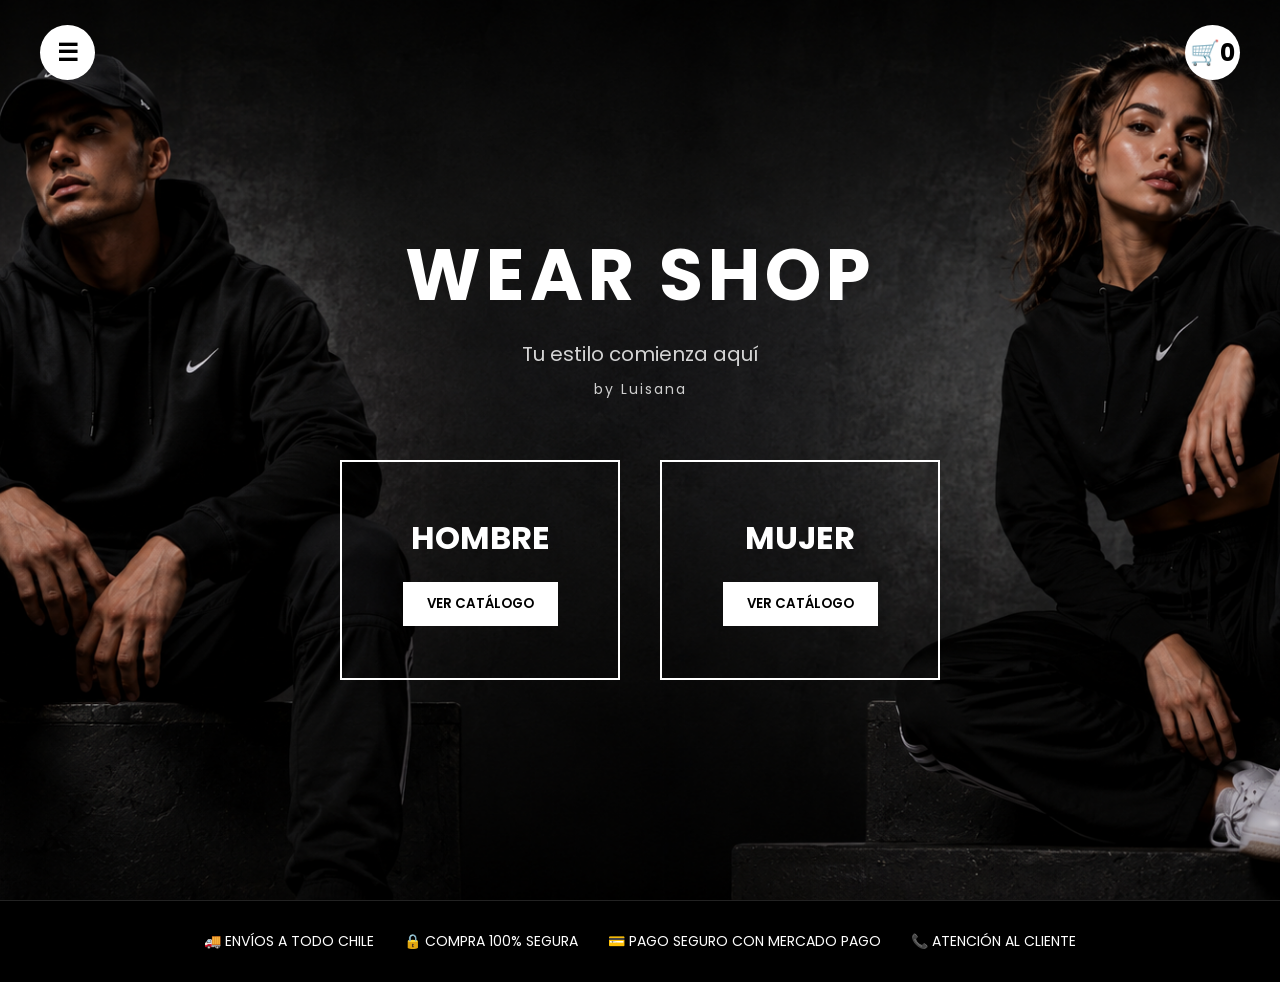
<file: index.html>
<!DOCTYPE html>

<html lang="es">

<head>

<meta charset="UTF-8">
<meta name="viewport" content="width=device-width, initial-scale=1.0">

<title>WEAR SHOP</title>

<link rel="stylesheet" href="css/style.css">

<link href="https://fonts.googleapis.com/css2?family=Poppins:wght@300;400;500;600;700&display=swap" rel="stylesheet">

</head>

<body>

<!-- MENU LATERAL -->

<div class="sidebar" id="sidebar">


<div class="close-btn" onclick="toggleMenu()">
    ✕
</div>

<a href="mujer.html">MUJER</a>

<a href="hombre.html">HOMBRE</a>

<a href="https://wa.me/56935616391?text=Hola%20WEAR%20SHOP,%20tengo%20una%20consulta." target="_blank">
    CONTACTO
</a>

<a href="https://www.tiktok.com/" target="_blank">
    TIKTOK
</a>


</div>

<!-- CARRITO -->

<div class="cart-sidebar" id="cartSidebar">


<div class="close-btn" onclick="toggleCart()">
    ✕
</div>

<h2>MI CARRITO</h2>

<div class="cart-content">
    <p>No hay productos agregados.</p>
</div>

<button
    type="button"
    class="checkout-btn"
    onclick="location.href='checkout.html';">
    FINALIZAR COMPRA
</button>


</div>

<!-- HEADER -->

<header>


<div class="menu-btn" onclick="toggleMenu()">
    ☰
</div>

<div class="cart-btn" onclick="toggleCart()">
    🛒 <span id="cart-count">0</span>
</div>


</header>

<!-- HERO -->

<section class="hero">


<div class="hero-overlay">

<h1 class="titulo-principal">
    WEAR SHOP
</h1>

<p class="subtitulo">
    Tu estilo comienza aquí
</p>

<p style="
    margin-top:10px;
    font-size:14px;
    letter-spacing:2px;
    opacity:0.8;
">
    by Luisana
</p>

    <div class="categorias-home">

        <div class="categoria-home">

            <h2>HOMBRE</h2>

            <a href="hombre.html">

                <button>
                    VER CATÁLOGO
                </button>

            </a>

        </div>

        <div class="categoria-home">

            <h2>MUJER</h2>

            <a href="mujer.html">

                <button>
                    VER CATÁLOGO
                </button>

            </a>

        </div>

    </div>

</div>


</section>

<!-- FOOTER -->

<footer>


<div class="footer-item">
    🚚 ENVÍOS A TODO CHILE
</div>

<div class="footer-item">
    🔒 COMPRA 100% SEGURA
</div>

<div class="footer-item">
    💳 PAGO SEGURO CON MERCADO PAGO
</div>

<div class="footer-item">
    📞 ATENCIÓN AL CLIENTE
</div>


</footer>

<script src="js/app.js"></script>

</body>

</html>
</file>
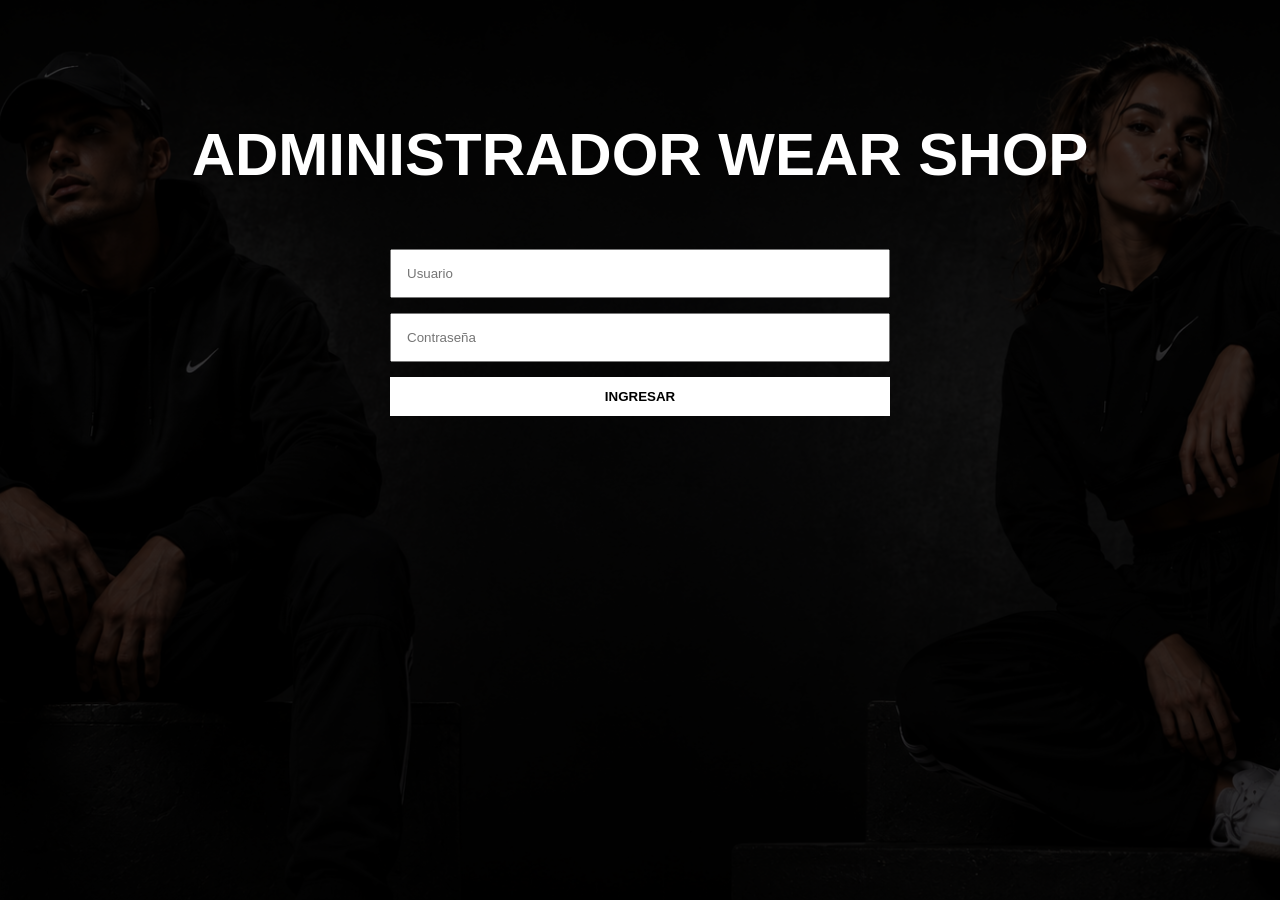
<file: admin-login.html>
<!DOCTYPE html>

<html lang="es">

<head>

<meta charset="UTF-8">
<meta name="viewport" content="width=device-width, initial-scale=1.0">

<title>Acceso Administrador | WEAR SHOP</title>

<link rel="stylesheet" href="css/style.css">

</head>

<body>

<section class="catalogo">

<h1>ADMINISTRADOR WEAR SHOP</h1>

<div style="max-width:500px;margin:50px auto;">

<input
type="text"
id="usuario"
placeholder="Usuario"
style="width:100%;padding:15px;margin-bottom:15px;">

<input
type="password"
id="password"
placeholder="Contraseña"
style="width:100%;padding:15px;margin-bottom:15px;">

<button
class="btn-producto"
style="width:100%;"
onclick="login()">

INGRESAR

</button>

</div>

</section>

<script>

function login(){

    const usuario =
    document.getElementById("usuario").value;

    const password =
    document.getElementById("password").value;

    if(
        usuario === "admin"
        &&
        password === "Luisana2026"
    ){

        localStorage.setItem(
            "adminLogueado",
            "si"
        );

        window.location.href =
        "admin.html";

    }else{

        alert(
            "Usuario o contraseña incorrectos"
        );

    }

}

</script>

</body>

</html>
</file>
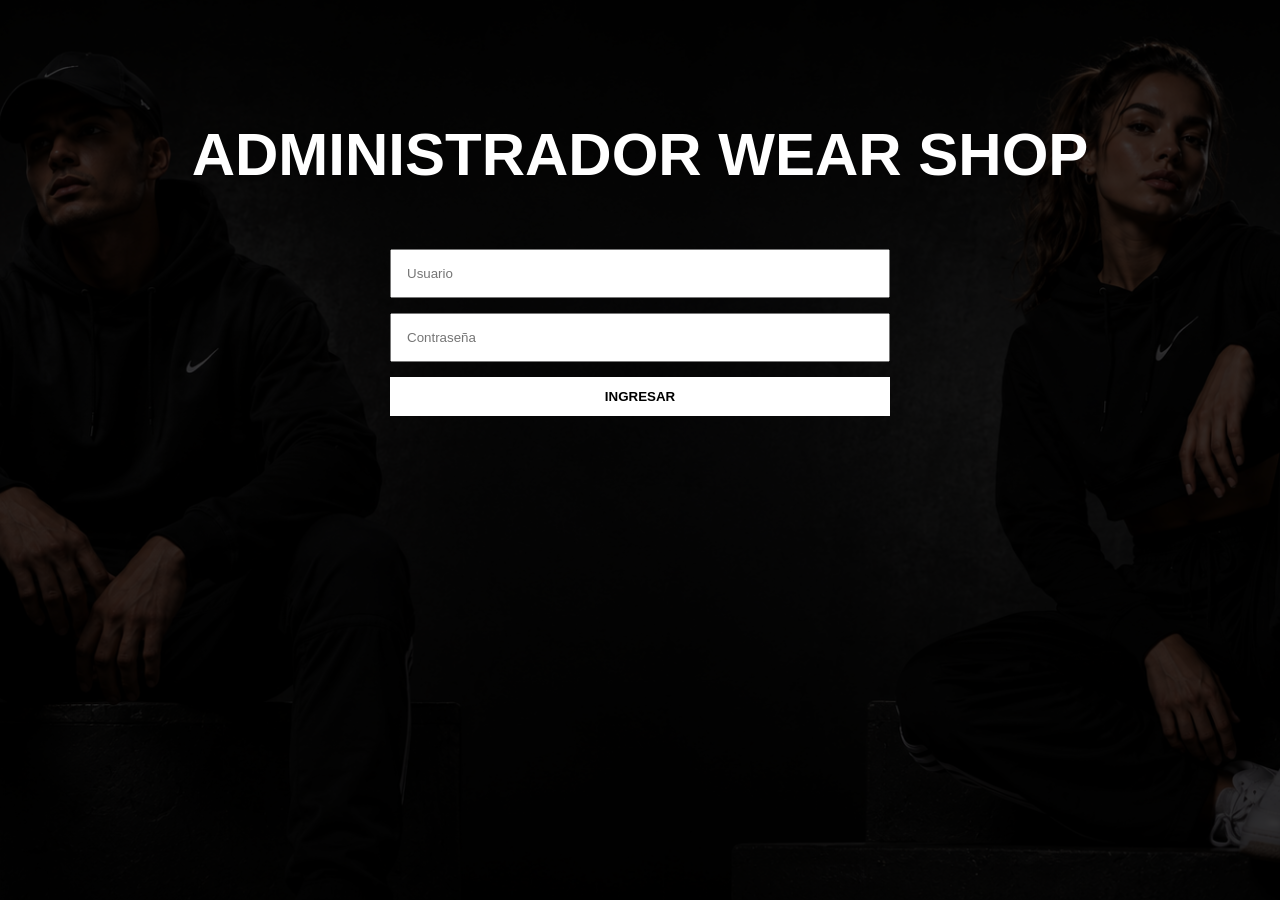
<file: admin.html>
<!DOCTYPE html>

<html lang="es">

<head>

<meta charset="UTF-8">
<meta name="viewport" content="width=device-width, initial-scale=1.0">

<title>Administrador | WEAR SHOP</title>

<link rel="stylesheet" href="css/style.css">

</head>

<body>

<section class="catalogo">

<h1>ADMINISTRADOR WEAR SHOP</h1>

<div style="max-width:900px;margin:40px auto;">
<h2 id="tituloFormulario">
CREAR PRODUCTO
</h2>

<input
type="hidden"
id="productoEditando">

<input
type="text"
id="nombreProducto"
placeholder="Nombre del producto"
style="width:100%;padding:15px;margin-bottom:15px;">

<input
type="number"
id="precioProducto"
placeholder="Precio"
style="width:100%;padding:15px;margin-bottom:15px;">

<input
type="number"
id="stockProducto"
placeholder="Stock Inicial"
style="width:100%;padding:15px;margin-bottom:15px;">

<select
id="categoriaProducto"
style="width:100%;padding:15px;margin-bottom:15px;">

<option value="hombre">Hombre</option>
<option value="mujer">Mujer</option>

</select>

<input
type="file"
id="imagenProducto"
accept="image/*"
style="width:100%;padding:15px;margin-bottom:15px;">

<h3>Tallas Disponibles</h3>

<label><input type="checkbox" value="S"> S</label>
<label><input type="checkbox" value="M"> M</label>
<label><input type="checkbox" value="L"> L</label>
<label><input type="checkbox" value="XL"> XL</label>

<br><br>

<button
class="btn-producto"
id="btnGuardar"
onclick="guardarProducto()">

GUARDAR PRODUCTO

</button>

<button
class="btn-producto"
onclick="cerrarSesion()"
style="margin-left:10px;">

CERRAR SESIÓN

</button>

<hr style="margin:40px 0;">

<h2>PRODUCTOS CREADOS</h2>

<div id="listaProductos"></div>

</div>

</section>

<script src="js/admin.js"></script>

</body>

</html>
</file>
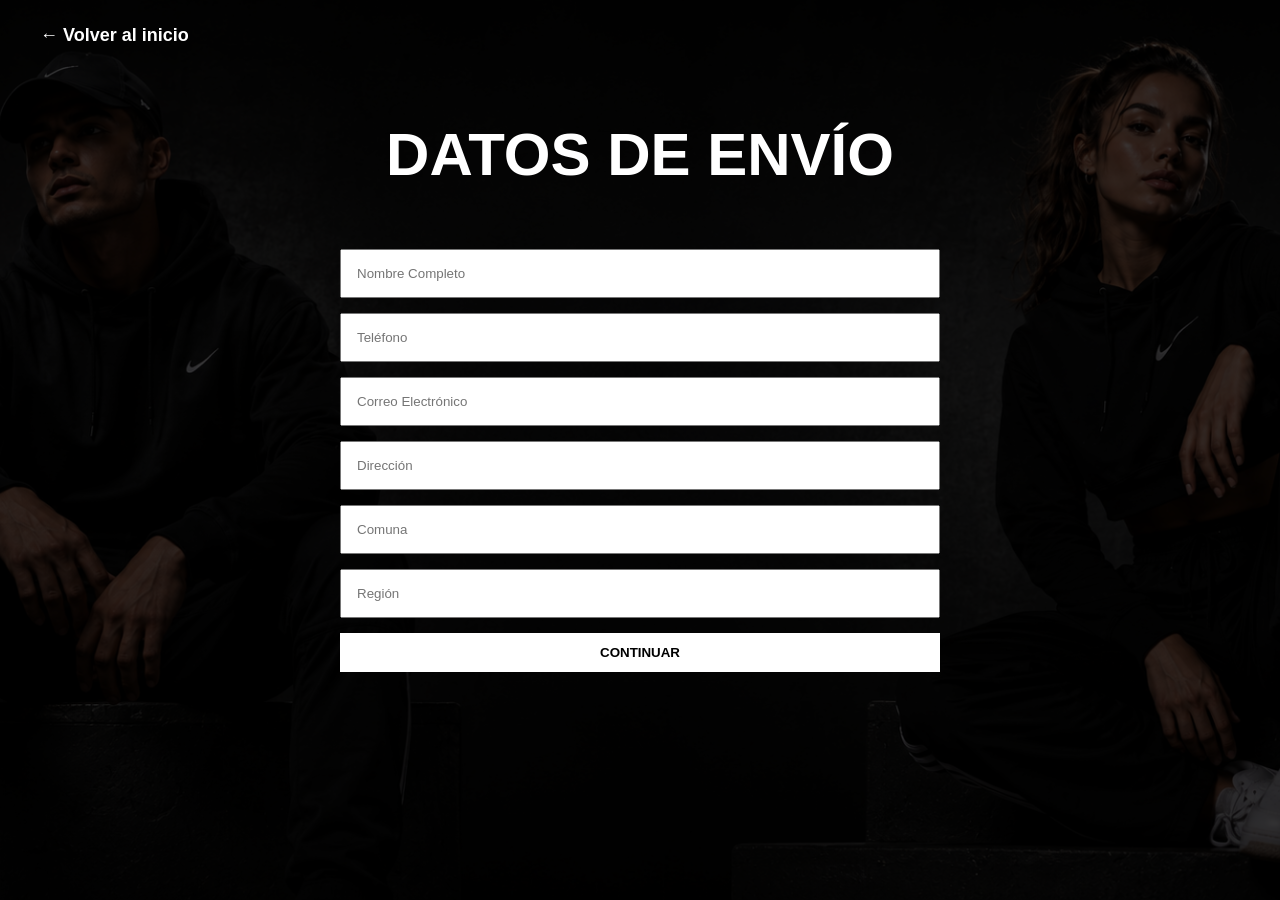
<file: checkout.html>
<!DOCTYPE html>

<html lang="es">

<head>

<meta charset="UTF-8">
<meta name="viewport" content="width=device-width, initial-scale=1.0">

<title>Checkout | WEAR SHOP</title>

<link rel="stylesheet" href="css/style.css">

</head>

<body>

<header>

<a href="index.html" class="volver">
← Volver al inicio
</a>

</header>

<section class="catalogo">

<h1>DATOS DE ENVÍO</h1>

<div style="max-width:600px;margin:40px auto;">

<input
type="text"
id="nombre"
placeholder="Nombre Completo"
style="width:100%;padding:15px;margin-bottom:15px;"
>

<input
type="tel"
id="telefono"
placeholder="Teléfono"
style="width:100%;padding:15px;margin-bottom:15px;"
>

<input
type="email"
id="correo"
placeholder="Correo Electrónico"
style="width:100%;padding:15px;margin-bottom:15px;"
>

<input
type="text"
id="direccion"
placeholder="Dirección"
style="width:100%;padding:15px;margin-bottom:15px;"
>

<input
type="text"
id="comuna"
placeholder="Comuna"
style="width:100%;padding:15px;margin-bottom:15px;"
>

<input
type="text"
id="region"
placeholder="Región"
style="width:100%;padding:15px;margin-bottom:15px;"
>

<button
class="btn-producto"
style="width:100%;"
onclick="continuarPedido()">
CONTINUAR
</button>

</div>

</section>

<script>

function continuarPedido(){

    localStorage.setItem(
        "nombre",
        document.getElementById("nombre").value
    );

    localStorage.setItem(
        "telefono",
        document.getElementById("telefono").value
    );

    localStorage.setItem(
        "correo",
        document.getElementById("correo").value
    );

    localStorage.setItem(
        "direccion",
        document.getElementById("direccion").value
    );

    localStorage.setItem(
        "comuna",
        document.getElementById("comuna").value
    );

    localStorage.setItem(
        "region",
        document.getElementById("region").value
    );

    window.location.href = "confirmacion.html";
}

</script>

</body>

</html>
</file>
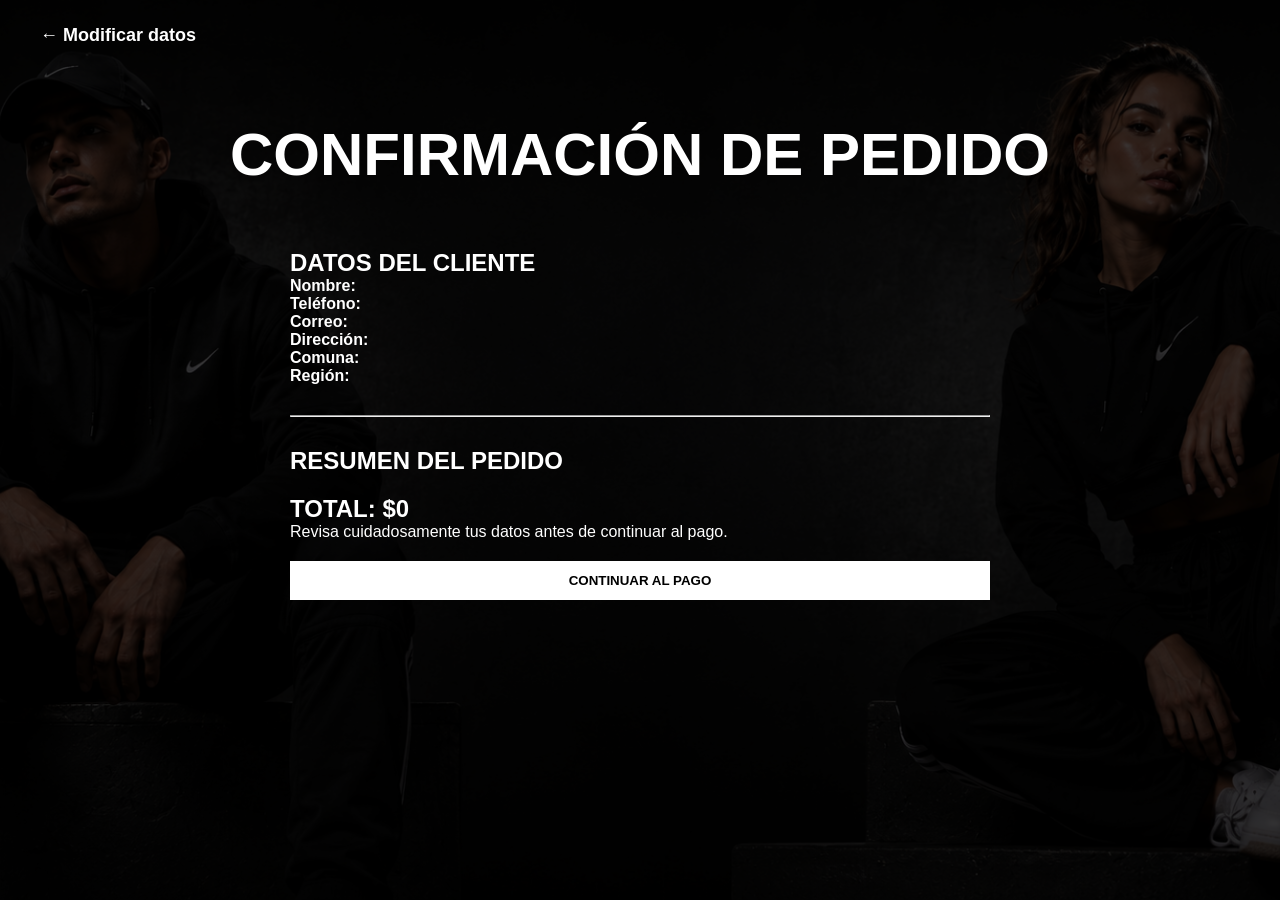
<file: confirmacion.html>
<!DOCTYPE html>

<html lang="es">

<head>

<meta charset="UTF-8">
<meta name="viewport" content="width=device-width, initial-scale=1.0">

<title>Confirmación | WEAR SHOP</title>

<link rel="stylesheet" href="css/style.css">

</head>

<body>

<header>

<a href="checkout.html" class="volver">
← Modificar datos
</a>

</header>

<section class="catalogo">

<h1>CONFIRMACIÓN DE PEDIDO</h1>

<div style="max-width:700px;margin:40px auto;text-align:left;">

<h2>DATOS DEL CLIENTE</h2>

<p><strong>Nombre:</strong> <span id="mostrarNombre"></span></p>

<p><strong>Teléfono:</strong> <span id="mostrarTelefono"></span></p>

<p><strong>Correo:</strong> <span id="mostrarCorreo"></span></p>

<p><strong>Dirección:</strong> <span id="mostrarDireccion"></span></p>

<p><strong>Comuna:</strong> <span id="mostrarComuna"></span></p>

<p><strong>Región:</strong> <span id="mostrarRegion"></span></p>

<hr style="margin:30px 0;">

<h2>RESUMEN DEL PEDIDO</h2>

<div id="resumenPedido"></div>

<h2 id="totalPedido" style="margin-top:20px;"></h2>

<p>
Revisa cuidadosamente tus datos antes de continuar al pago.
</p>

<button
class="btn-producto"
style="width:100%;margin-top:20px;"
onclick="window.location.href='pago.html'">

CONTINUAR AL PAGO

</button>

</div>

</section>

<script>

document.getElementById("mostrarNombre").innerText =
localStorage.getItem("nombre") || "";

document.getElementById("mostrarTelefono").innerText =
localStorage.getItem("telefono") || "";

document.getElementById("mostrarCorreo").innerText =
localStorage.getItem("correo") || "";

document.getElementById("mostrarDireccion").innerText =
localStorage.getItem("direccion") || "";

document.getElementById("mostrarComuna").innerText =
localStorage.getItem("comuna") || "";

document.getElementById("mostrarRegion").innerText =
localStorage.getItem("region") || "";

const carrito = JSON.parse(localStorage.getItem("carrito")) || [];

let html = "";
let total = 0;

for(let i = 0; i < carrito.length; i++){

    total += Number(carrito[i].precio);

    html += `
    <div style="
        display:flex;
        gap:15px;
        align-items:center;
        margin-bottom:15px;
        padding-bottom:15px;
        border-bottom:1px solid #ddd;
    ">

        <img
        src="${carrito[i].imagen}"
        style="
            width:80px;
            height:80px;
            object-fit:cover;
            border-radius:6px;
        ">

        <div>

            <strong>${carrito[i].nombre}</strong>

            <p>Talla: ${carrito[i].talla}</p>

            <p>$${Number(carrito[i].precio).toLocaleString("es-CL")}</p>

        </div>

    </div>
    `;

}

document.getElementById("resumenPedido").innerHTML = html;

document.getElementById("totalPedido").innerHTML =
"TOTAL: $" + total.toLocaleString("es-CL");

</script>

</body>

</html>
</file>
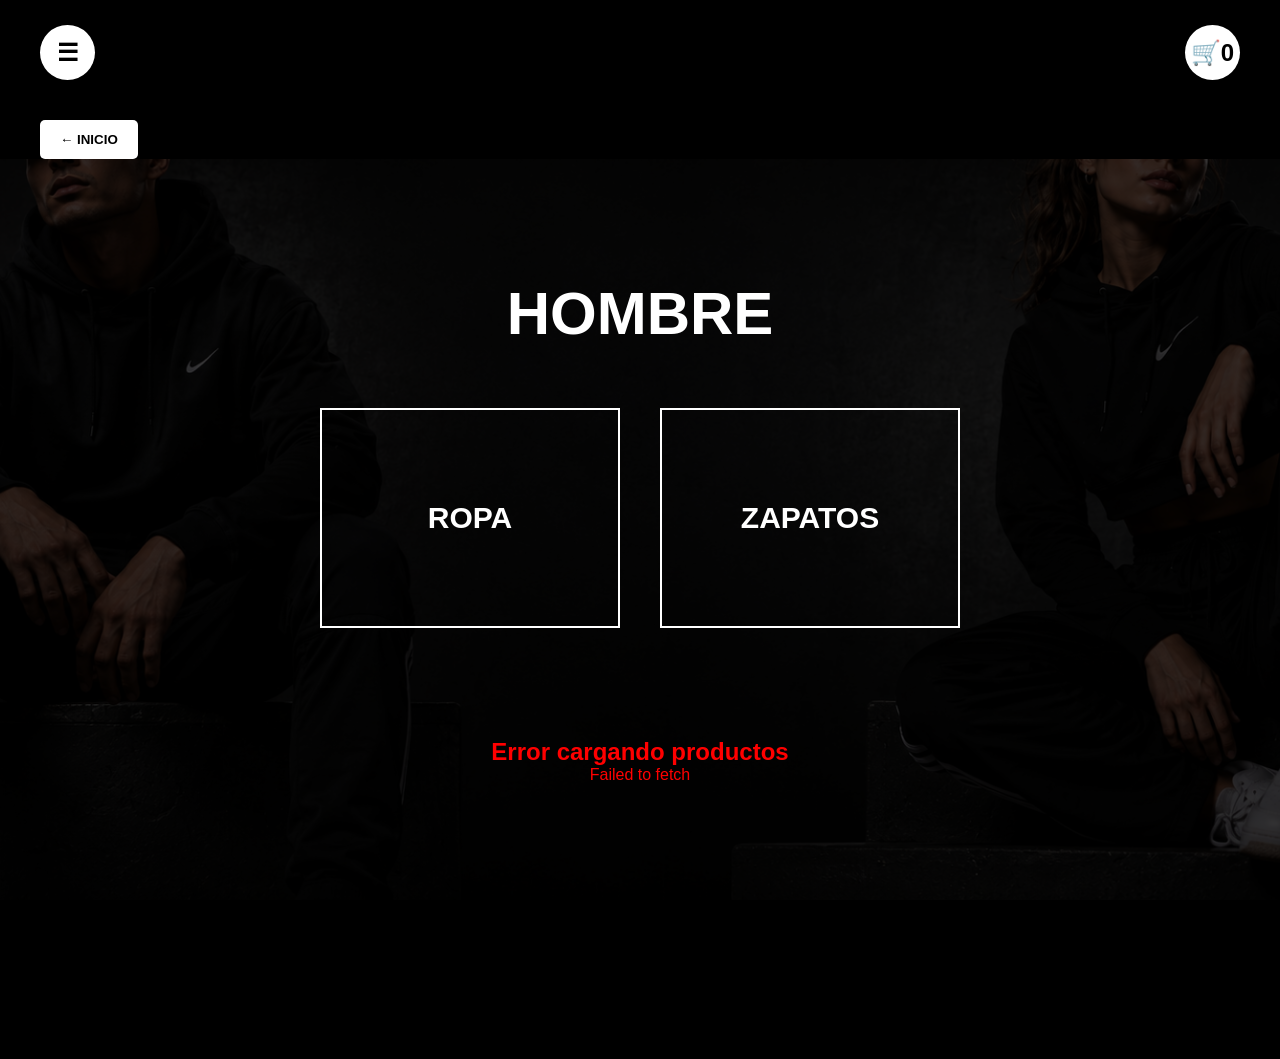
<file: hombre.html>
<!DOCTYPE html>

<html lang="es">

<head>

<meta charset="UTF-8">
<meta name="viewport" content="width=device-width, initial-scale=1.0">

<title>Hombre | WEAR SHOP</title>

<link rel="stylesheet" href="css/style.css">

</head>

<body>

<div class="sidebar" id="sidebar">

    <div class="close-btn" onclick="toggleMenu()">
        ✕
    </div>

    <a href="index.html">INICIO</a>
    <a href="mujer.html">MUJER</a>
    <a href="hombre.html">HOMBRE</a>
    <a href="https://wa.me/56935616391" target="_blank">CONTACTO</a>

</div>

<div class="cart-sidebar" id="cartSidebar">

    <div class="close-btn" onclick="toggleCart()">
        ✕
    </div>

    <h2>MI CARRITO</h2>

    <div class="cart-content">
        <p>No hay productos agregados.</p>
    </div>

    <button
        class="checkout-btn"
        onclick="window.location.href='checkout.html'">
        FINALIZAR COMPRA
    </button>

</div>

<header>

    <div class="menu-btn" onclick="toggleMenu()">
        ☰
    </div>

    <div class="cart-btn" onclick="toggleCart()">
        🛒 <span id="cart-count">0</span>
    </div>

</header>

<div style="margin:120px 0 0 40px;">

    <button
        type="button"
        onclick="location.href='index.html';"
        style="background:#fff;color:#000;border:none;padding:12px 20px;cursor:pointer;font-weight:bold;border-radius:5px;">

        ← INICIO

    </button>

</div>

<section class="catalogo">

    <h1>HOMBRE</h1>

    <div class="subcategorias">

        <div class="subcategoria">
            ROPA
        </div>

        <div class="subcategoria">
            ZAPATOS
        </div>

    </div>

    <section class="productos" id="productos-hombre">
    </section>

</section>

<script src="js/supabase.js"></script>
<script src="js/app.js"></script>

<script>

async function cargarProductos() {

    try {

        const productos = await obtenerProductos();

        const contenedor =
        document.getElementById("productos-hombre");

        let html = "";

        productos.forEach((producto,index)=>{

            if (
                producto.categoria !== "hombre" ||
                Number(producto.stock || 0) <= 0
            ) {
                return;
            }

            let opcionesTallas = "";

            const tallas =
            (producto.tallas || "")
            .split(",");

            tallas.forEach(talla => {

                if(talla.trim() !== ""){

                    opcionesTallas += `
                    <option>${talla.trim()}</option>
                    `;

                }

            });

            html += `

            <div class="producto">

                <div class="producto-img">
                    <img src="${producto.imagen}">
                </div>

                <h3>${producto.nombre}</h3>

                <p class="precio">
                    $${Number(producto.precio).toLocaleString("es-CL")}
                </p>

                <p>
                    Stock: ${producto.stock}
                </p>

                <select id="talla-${index}">
                    ${opcionesTallas}
                </select>

                <button
                    class="btn-producto"
                    onclick="agregarProducto(
                        '${producto.nombre}',
                        ${producto.precio},
                        '${producto.imagen}',
                        document.getElementById('talla-${index}').value
                    )">

                    AGREGAR

                </button>

            </div>

            `;

        });

        if(html === ""){

            html = `

            <div style="
                width:100%;
                text-align:center;
                padding:60px 20px;
            ">

                <h2>
                    No existen productos publicados
                </h2>

                <p>
                    No hay productos para hombre disponibles.
                </p>

            </div>

            `;

        }

        contenedor.innerHTML = html;

    }

    catch(error){

        console.error(error);

        document.getElementById("productos-hombre").innerHTML = `

            <div style="
                width:100%;
                text-align:center;
                padding:60px 20px;
                color:red;
            ">

                <h2>Error cargando productos</h2>

                <p>${error.message}</p>

            </div>

        `;

    }

}

document.addEventListener(
    "DOMContentLoaded",
    cargarProductos
);

</script>

</body>

</html>
</file>
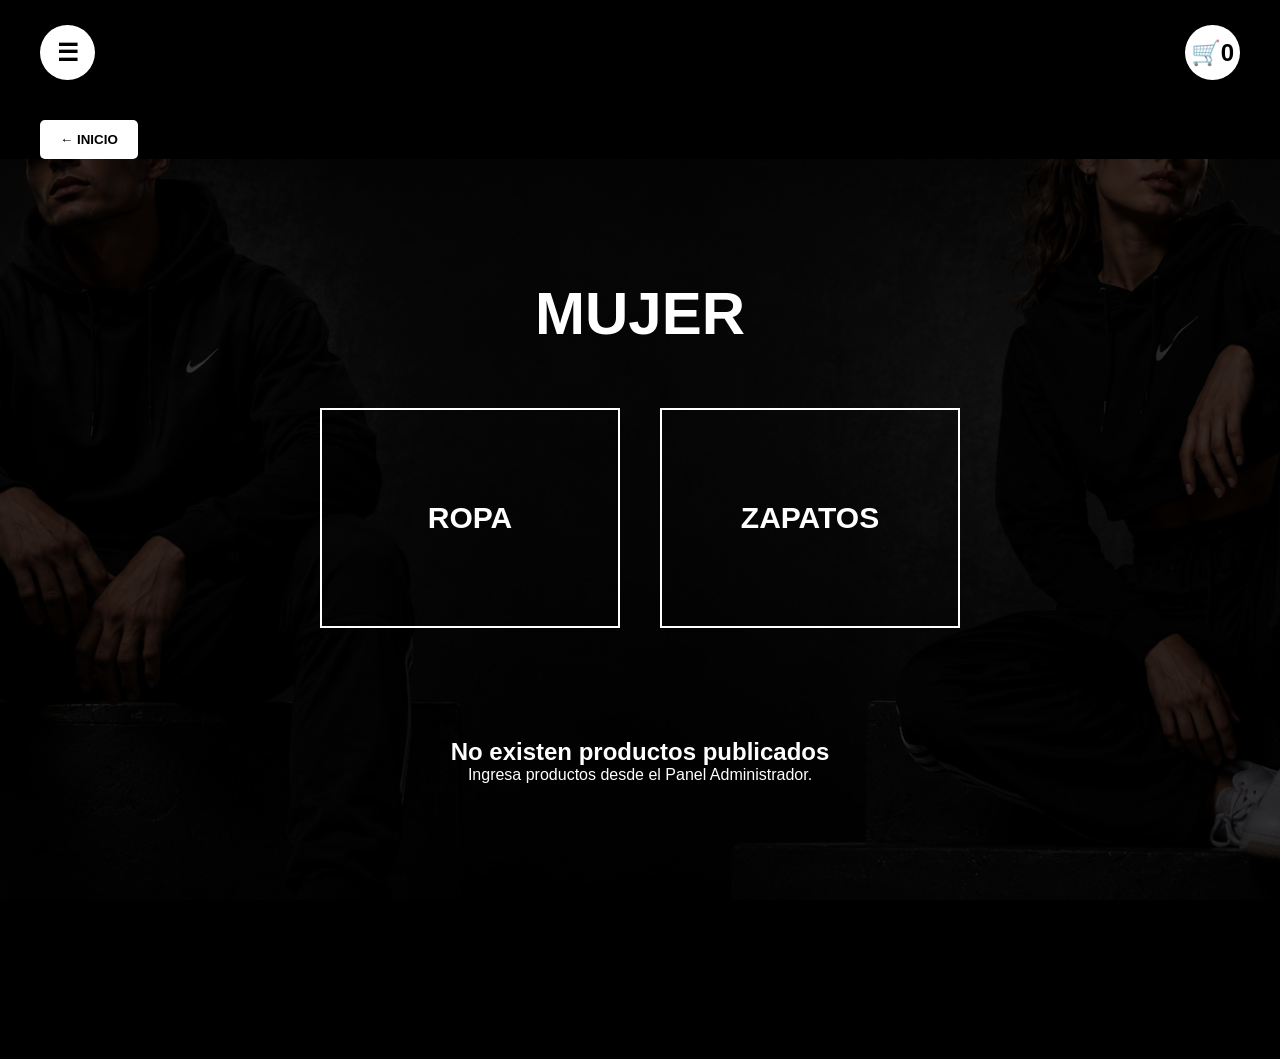
<file: mujer.html>
<!DOCTYPE html>

<html lang="es">

<head>

<meta charset="UTF-8">
<meta name="viewport" content="width=device-width, initial-scale=1.0">

<title>Mujer | WEAR SHOP</title>

<link rel="stylesheet" href="css/style.css">

</head>

<body>

<div class="sidebar" id="sidebar">

<div class="close-btn" onclick="toggleMenu()">
✕
</div>

<a href="index.html">INICIO</a> <a href="mujer.html">MUJER</a> <a href="hombre.html">HOMBRE</a> <a href="https://wa.me/56935616391?text=Hola%20WEAR%20SHOP,%20tengo%20una%20consulta." target="_blank">CONTACTO</a> <a href="https://www.tiktok.com/@wearshop102" target="_blank">TIKTOK</a>

</div>

<div class="cart-sidebar" id="cartSidebar">

<div class="close-btn" onclick="toggleCart()">
✕
</div>

<h2>MI CARRITO</h2>

<div class="cart-content">
<p>No hay productos agregados.</p>
</div>

<button
type="button"
class="checkout-btn"
onclick="location.href='checkout.html';">

FINALIZAR COMPRA

</button>

</div>

<header>

<div class="menu-btn" onclick="toggleMenu()">
☰
</div>

<div class="cart-btn" onclick="toggleCart()">
🛒 <span id="cart-count">0</span>
</div>

</header>

<div style="margin:120px 0 0 40px;">

<button
type="button"
onclick="location.href='index.html';"
style="background:#fff;color:#000;border:none;padding:12px 20px;cursor:pointer;font-weight:bold;border-radius:5px;">

← INICIO

</button>

</div>

<section class="catalogo">

<h1>MUJER</h1>

<div class="subcategorias">

<div class="subcategoria">
ROPA
</div>

<div class="subcategoria">
ZAPATOS
</div>

</div>

<section class="productos" id="productos-mujer">

</section>

</section>

<script>

const productos =
JSON.parse(localStorage.getItem("productos")) || [];

const contenedor =
document.getElementById("productos-mujer");

let html = "";

productos.forEach((producto,index)=>{

if(
producto.categoria !== "mujer" ||
producto.stock <= 0
){
return;
}

let opcionesTallas = "";

producto.tallas.forEach(talla => {

opcionesTallas += `
<option>${talla}</option>
`;

});

html += `

<div class="producto">

<div class="producto-img">

<img src="${producto.imagen}">

</div>

<h3>${producto.nombre}</h3>

<p class="precio">
$${Number(producto.precio).toLocaleString("es-CL")}
</p>

<p>
Stock: ${producto.stock}
</p>

<select id="talla-${index}">
${opcionesTallas}
</select>

<button
class="btn-producto"
onclick="agregarProducto(
'${producto.nombre}',
${producto.precio},
'${producto.imagen}',
document.getElementById('talla-${index}').value
)">

AGREGAR

</button>

</div>

`;

});

if(html === ""){

html = `

<div style="
width:100%;
text-align:center;
padding:60px 20px;
">

<h2>
No existen productos publicados
</h2>

<p>
Ingresa productos desde el Panel Administrador.
</p>

</div>

`;

}

contenedor.innerHTML = html;

</script>

<script src="js/app.js"></script>

</body>

</html>
</file>
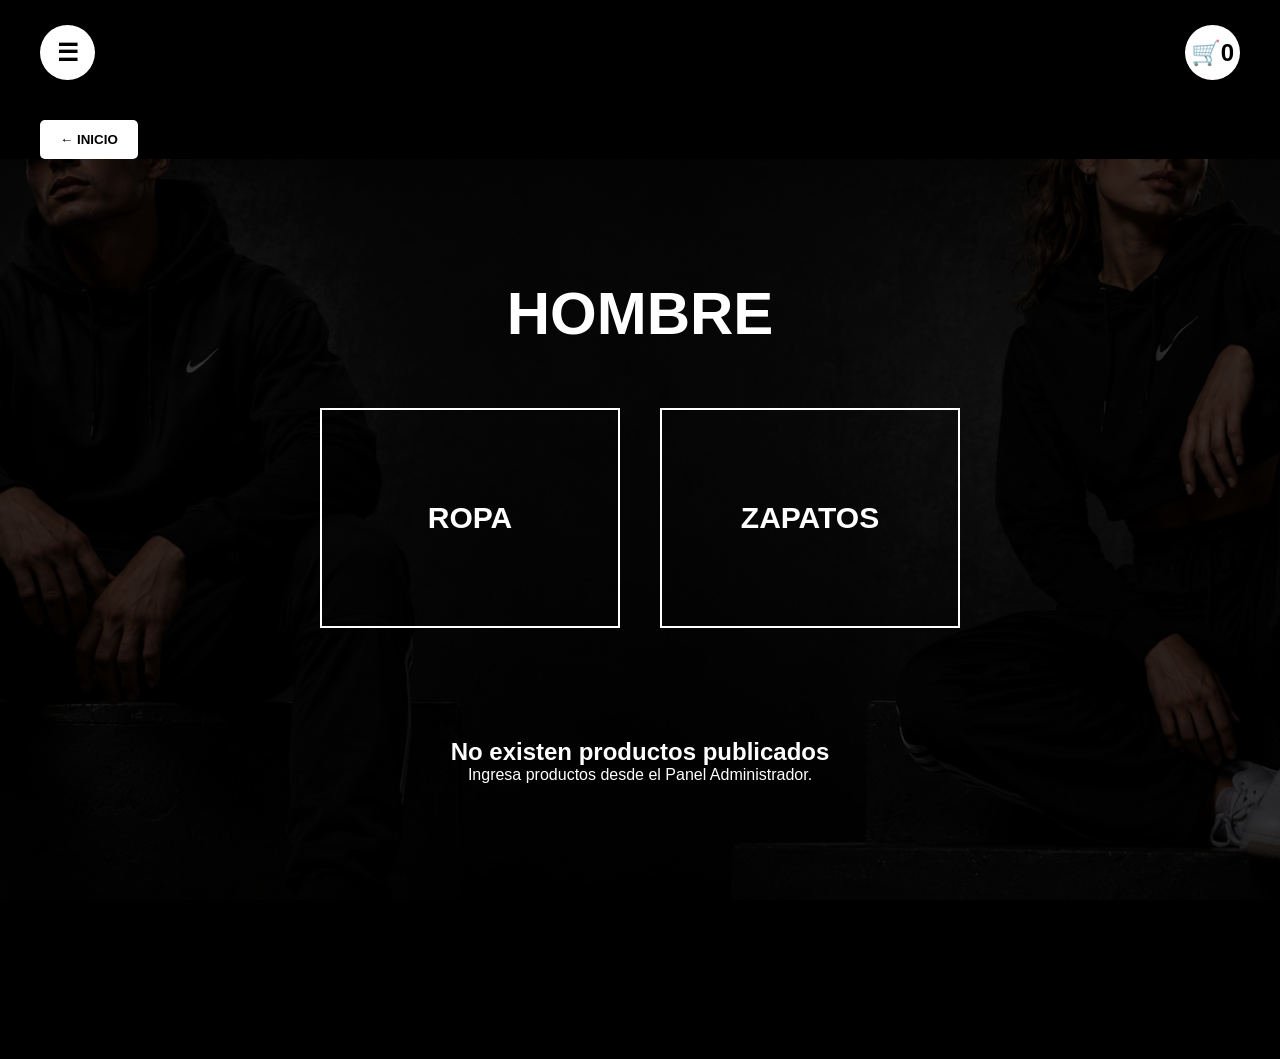
<file: wear-store/hombre.html>
<!DOCTYPE html>

<html lang="es">

<head>

<meta charset="UTF-8">
<meta name="viewport" content="width=device-width, initial-scale=1.0">

<title>Hombre | WEAR SHOP</title>

<link rel="stylesheet" href="css/style.css">

</head>

<body>

<div class="sidebar" id="sidebar">

<div class="close-btn" onclick="toggleMenu()">
✕
</div>

<a href="index.html">INICIO</a> <a href="mujer.html">MUJER</a> <a href="hombre.html">HOMBRE</a> <a href="https://wa.me/56935616391" target="_blank">CONTACTO</a>

</div>

<div class="cart-sidebar" id="cartSidebar">

<div class="close-btn" onclick="toggleCart()">
✕
</div>

<h2>MI CARRITO</h2>

<div class="cart-content">
<p>No hay productos agregados.</p>
</div>

<button
class="checkout-btn"
onclick="window.location.href='checkout.html'">
FINALIZAR COMPRA </button>

</div>

<header>

<div class="menu-btn" onclick="toggleMenu()">
☰
</div>

<div class="cart-btn" onclick="toggleCart()">
🛒 <span id="cart-count">0</span>
</div>

</header>

<div style="margin:120px 0 0 40px;">

<button
type="button"
onclick="location.href='index.html';"
style="background:#fff;color:#000;border:none;padding:12px 20px;cursor:pointer;font-weight:bold;border-radius:5px;">

← INICIO

</button>

</div>

<section class="catalogo">

<h1>HOMBRE</h1>

<div class="subcategorias">

<div class="subcategoria">
ROPA
</div>

<div class="subcategoria">
ZAPATOS
</div>

</div>

<section class="productos" id="productos-hombre">

</section>

</section>

<script>

const productos =
JSON.parse(localStorage.getItem("productos")) || [];

const contenedor =
document.getElementById("productos-hombre");

let html = "";

productos.forEach((producto,index)=>{

if(
producto.categoria !== "hombre" ||
producto.stock <= 0
){
return;
}

let opcionesTallas = "";

producto.tallas.forEach(talla => {

opcionesTallas += `
<option>${talla}</option>
`;

});

html += `

<div class="producto">

<div class="producto-img">

<img src="${producto.imagen}">

</div>

<h3>${producto.nombre}</h3>

<p class="precio">
$${Number(producto.precio).toLocaleString("es-CL")}
</p>

<p>
Stock: ${producto.stock}
</p>

<select id="talla-${index}">
${opcionesTallas}
</select>

<button
class="btn-producto"
onclick="agregarProducto(
'${producto.nombre}',
${producto.precio},
'${producto.imagen}',
document.getElementById('talla-${index}').value
)">

AGREGAR

</button>

</div>

`;

});

if(html === ""){

html = `

<div style="
width:100%;
text-align:center;
padding:60px 20px;
">

<h2>
No existen productos publicados
</h2>

<p>
Ingresa productos desde el Panel Administrador.
</p>

</div>

`;

}

contenedor.innerHTML = html;

</script>

<script src="js/app.js"></script>

</body>

</html>
</file>
<file: css/style.css>
*{
    margin:0;
    padding:0;
    box-sizing:border-box;
    font-family:'Poppins',sans-serif;
}

body{
    background:#000;
    color:#fff;
    overflow-x:hidden;
}

/* HEADER */

header{
    position:absolute;
    top:0;
    left:0;
    width:100%;
    padding:25px 40px;

    display:flex;
    justify-content:space-between;
    align-items:center;

    z-index:1000;
}

.menu-btn,
.cart-btn{

    width:55px;
    height:55px;

    background:#fff;
    color:#000;

    border-radius:50%;

    display:flex;
    justify-content:center;
    align-items:center;

    cursor:pointer;

    font-size:24px;
    font-weight:bold;
}

/* HERO */

.hero{

    min-height:100vh;

    background-image:url('../img/logo/fondo.jpg');

    background-size:cover;

    background-position:center;

    background-repeat:no-repeat;

    display:flex;

    justify-content:center;

    align-items:center;

    position:relative;
}

.hero-overlay{

    width:100%;

    display:flex;
    flex-direction:column;
    align-items:center;
    justify-content:center;

    text-align:center;
}

.titulo-principal{

    font-size:72px;
    font-weight:700;
    letter-spacing:5px;
}

.subtitulo{

    margin-top:10px;

    font-size:20px;

    color:#d4d4d4;
}

.categorias-home{

    margin-top:60px;

    display:flex;

    gap:40px;

    flex-wrap:wrap;

    justify-content:center;
}

.categoria-home{

    width:280px;

    height:220px;

    border:2px solid #fff;

    display:flex;

    flex-direction:column;

    justify-content:center;

    align-items:center;

    transition:.3s;
}

.categoria-home:hover{

    background:#fff;
    color:#000;
}

.categoria-home h2{

    font-size:32px;

    margin-bottom:20px;
}

.categoria-home button{

    background:#fff;
    color:#000;

    border:none;

    padding:12px 24px;

    cursor:pointer;

    font-weight:600;
}

/* MENU LATERAL */

.sidebar{

    position:fixed;

    top:0;
    left:-300px;

    width:300px;
    height:100vh;

    background:#fff;

    padding:30px;

    transition:.4s;

    z-index:2000;
}

.sidebar.active{

    left:0;
}

.sidebar a{

    display:block;

    text-decoration:none;

    color:#000;

    margin:20px 0;

    font-size:18px;

    font-weight:600;
}

.close-btn{

    color:#000;

    font-size:28px;

    cursor:pointer;

    margin-bottom:30px;
}

/* CARRITO */

.cart-sidebar{

    position:fixed;

    top:0;
    right:-350px;

    width:350px;
    height:100vh;

    background:#fff;

    color:#000;

    padding:30px;

    transition:.4s;

    z-index:2000;
}

.cart-sidebar.active{

    right:0;
}

.cart-content{

    margin-top:20px;
}

.checkout-btn{

    width:100%;

    margin-top:30px;

    padding:15px;

    background:#000;

    color:#fff;

    border:none;

    cursor:pointer;
}

/* FOOTER */

footer{

    background:#000;

    border-top:1px solid #222;

    padding:30px;

    display:flex;

    justify-content:center;

    flex-wrap:wrap;

    gap:30px;
}

.footer-item{

    font-size:14px;

    text-align:center;
}

/* RESPONSIVE */

@media(max-width:768px){

    .titulo-principal{

        font-size:42px;
    }

    .subtitulo{

        font-size:16px;
    }

    .categoria-home{

        width:90%;
        max-width:300px;
    }

    header{

        padding:20px;
    }
}
.catalogo{

    min-height:100vh;

    background:#000;

    color:#fff;

    padding-top:120px;

    text-align:center;
}

.catalogo h1{

    font-size:60px;

    margin-bottom:60px;
}

.subcategorias{

    display:flex;

    justify-content:center;

    gap:40px;

    flex-wrap:wrap;
}

.subcategoria{

    width:300px;

    height:220px;

    border:2px solid #fff;

    display:flex;

    justify-content:center;

    align-items:center;

    font-size:30px;

    font-weight:700;

    cursor:pointer;

    transition:.3s;
}

.subcategoria:hover{

    background:#fff;

    color:#000;
}

.volver{

    color:#fff;

    text-decoration:none;

    font-size:18px;

    font-weight:600;
}
.productos{

    margin-top:50px;

    display:grid;

    grid-template-columns:repeat(auto-fit,minmax(280px,1fr));

    gap:25px;

    width:95%;

    max-width:1400px;

    margin-left:auto;

    margin-right:auto;
}
.producto{

    border:1px solid rgba(255,255,255,.15);

    background:rgba(0,0,0,.70);

    border-radius:15px;

    padding:15px;

    text-align:center;

    transition:.3s;

    max-width:320px;

    margin:auto;
}

.producto:hover{

    transform:translateY(-5px);

    box-shadow:0 0 20px rgba(255,255,255,.15);
}

.producto-img{

    width:100%;

    height:180px;

    overflow:hidden;

    border-radius:10px;

    margin-bottom:15px;

    display:flex;

    justify-content:center;

    align-items:center;

    background:#111;
}

.precio{

    font-size:22px;

    font-weight:700;

    margin:15px 0;
}

.producto select{

    width:100%;

    padding:10px;

    margin-bottom:15px;
}

.btn-producto{

    width:100%;

    padding:12px;

    background:#fff;

    color:#000;

    border:none;

    font-weight:700;

    cursor:pointer;
}
.producto-img img{

    width:100%;

    height:100%;

    object-fit:contain;

    display:block;
}
/* ITEMS DEL CARRITO */

.item-carrito{

    display:flex;

    align-items:center;

    gap:15px;

    padding-bottom:15px;

    margin-bottom:15px;

    border-bottom:1px solid #ddd;
}

.img-carrito{

    width:80px;

    height:80px;

    object-fit:cover;

    border-radius:8px;

    border:1px solid #ddd;

    flex-shrink:0;

    background:#f5f5f5;
}

.info-carrito{

    flex:1;
}

.info-carrito strong{

    display:block;

    margin-bottom:5px;
}

.info-carrito p{

    margin:3px 0;
}

.btn-eliminar{

    margin-top:8px;

    background:#c62828;

    color:#fff;

    border:none;

    padding:8px 12px;

    border-radius:5px;

    cursor:pointer;

    font-size:13px;

    font-weight:600;
}

.btn-eliminar:hover{

    background:#a30000;
}

.total-carrito{

    margin-top:20px;

    text-align:center;

    color:#000;

    font-size:22px;
}
.catalogo{

    background-image: url("../img/logo/fondo.jpg");
    background-size: cover;
    background-position: center;
    background-attachment: fixed;

    position: relative;
    z-index: 1;
}

.catalogo::before{

    content: "";

    position: absolute;
    top: 0;
    left: 0;

    width: 100%;
    height: 100%;

    background: rgba(0,0,0,0.75);

    z-index: -1;
}
@media(max-width:768px){

    .producto{

        max-width:100%;
    }

    .producto-img{

        height:150px;
    }

}
</file>
<file: wear-store/css/style.css>
*{
    margin:0;
    padding:0;
    box-sizing:border-box;
    font-family:'Poppins',sans-serif;
}

body{
    background:#000;
    color:#fff;
    overflow-x:hidden;
}

/* HEADER */

header{
    position:absolute;
    top:0;
    left:0;
    width:100%;
    padding:25px 40px;

    display:flex;
    justify-content:space-between;
    align-items:center;

    z-index:1000;
}

.menu-btn,
.cart-btn{

    width:55px;
    height:55px;

    background:#fff;
    color:#000;

    border-radius:50%;

    display:flex;
    justify-content:center;
    align-items:center;

    cursor:pointer;

    font-size:24px;
    font-weight:bold;
}

/* HERO */

.hero{

    min-height:100vh;

    background-image:url('../img/logo/fondo.jpg');

    background-size:cover;

    background-position:center;

    background-repeat:no-repeat;

    display:flex;

    justify-content:center;

    align-items:center;

    position:relative;
}

.hero-overlay{

    width:100%;

    display:flex;
    flex-direction:column;
    align-items:center;
    justify-content:center;

    text-align:center;
}

.titulo-principal{

    font-size:72px;
    font-weight:700;
    letter-spacing:5px;
}

.subtitulo{

    margin-top:10px;

    font-size:20px;

    color:#d4d4d4;
}

.categorias-home{

    margin-top:60px;

    display:flex;

    gap:40px;

    flex-wrap:wrap;

    justify-content:center;
}

.categoria-home{

    width:280px;

    height:220px;

    border:2px solid #fff;

    display:flex;

    flex-direction:column;

    justify-content:center;

    align-items:center;

    transition:.3s;
}

.categoria-home:hover{

    background:#fff;
    color:#000;
}

.categoria-home h2{

    font-size:32px;

    margin-bottom:20px;
}

.categoria-home button{

    background:#fff;
    color:#000;

    border:none;

    padding:12px 24px;

    cursor:pointer;

    font-weight:600;
}

/* MENU LATERAL */

.sidebar{

    position:fixed;

    top:0;
    left:-300px;

    width:300px;
    height:100vh;

    background:#fff;

    padding:30px;

    transition:.4s;

    z-index:2000;
}

.sidebar.active{

    left:0;
}

.sidebar a{

    display:block;

    text-decoration:none;

    color:#000;

    margin:20px 0;

    font-size:18px;

    font-weight:600;
}

.close-btn{

    color:#000;

    font-size:28px;

    cursor:pointer;

    margin-bottom:30px;
}

/* CARRITO */

.cart-sidebar{

    position:fixed;

    top:0;
    right:-350px;

    width:350px;
    height:100vh;

    background:#fff;

    color:#000;

    padding:30px;

    transition:.4s;

    z-index:2000;
}

.cart-sidebar.active{

    right:0;
}

.cart-content{

    margin-top:20px;
}

.checkout-btn{

    width:100%;

    margin-top:30px;

    padding:15px;

    background:#000;

    color:#fff;

    border:none;

    cursor:pointer;
}

/* FOOTER */

footer{

    background:#000;

    border-top:1px solid #222;

    padding:30px;

    display:flex;

    justify-content:center;

    flex-wrap:wrap;

    gap:30px;
}

.footer-item{

    font-size:14px;

    text-align:center;
}

/* RESPONSIVE */

@media(max-width:768px){

    .titulo-principal{

        font-size:42px;
    }

    .subtitulo{

        font-size:16px;
    }

    .categoria-home{

        width:90%;
        max-width:300px;
    }

    header{

        padding:20px;
    }
}
.catalogo{

    min-height:100vh;

    background:#000;

    color:#fff;

    padding-top:120px;

    text-align:center;
}

.catalogo h1{

    font-size:60px;

    margin-bottom:60px;
}

.subcategorias{

    display:flex;

    justify-content:center;

    gap:40px;

    flex-wrap:wrap;
}

.subcategoria{

    width:300px;

    height:220px;

    border:2px solid #fff;

    display:flex;

    justify-content:center;

    align-items:center;

    font-size:30px;

    font-weight:700;

    cursor:pointer;

    transition:.3s;
}

.subcategoria:hover{

    background:#fff;

    color:#000;
}

.volver{

    color:#fff;

    text-decoration:none;

    font-size:18px;

    font-weight:600;
}
.productos{

    margin-top:50px;

    display:grid;

    grid-template-columns:repeat(auto-fit,minmax(280px,1fr));

    gap:25px;

    width:95%;

    max-width:1400px;

    margin-left:auto;

    margin-right:auto;
}
.producto{

    border:1px solid rgba(255,255,255,.15);

    background:rgba(0,0,0,.70);

    border-radius:15px;

    padding:15px;

    text-align:center;

    transition:.3s;

    max-width:320px;

    margin:auto;
}

.producto:hover{

    transform:translateY(-5px);

    box-shadow:0 0 20px rgba(255,255,255,.15);
}

.producto-img{

    width:100%;

    height:180px;

    overflow:hidden;

    border-radius:10px;

    margin-bottom:15px;

    display:flex;

    justify-content:center;

    align-items:center;

    background:#111;
}

.precio{

    font-size:22px;

    font-weight:700;

    margin:15px 0;
}

.producto select{

    width:100%;

    padding:10px;

    margin-bottom:15px;
}

.btn-producto{

    width:100%;

    padding:12px;

    background:#fff;

    color:#000;

    border:none;

    font-weight:700;

    cursor:pointer;
}
.producto-img img{

    width:100%;

    height:100%;

    object-fit:contain;

    display:block;
}
/* ITEMS DEL CARRITO */

.item-carrito{

    display:flex;

    align-items:center;

    gap:15px;

    padding-bottom:15px;

    margin-bottom:15px;

    border-bottom:1px solid #ddd;
}

.img-carrito{

    width:80px;

    height:80px;

    object-fit:cover;

    border-radius:8px;

    border:1px solid #ddd;

    flex-shrink:0;

    background:#f5f5f5;
}

.info-carrito{

    flex:1;
}

.info-carrito strong{

    display:block;

    margin-bottom:5px;
}

.info-carrito p{

    margin:3px 0;
}

.btn-eliminar{

    margin-top:8px;

    background:#c62828;

    color:#fff;

    border:none;

    padding:8px 12px;

    border-radius:5px;

    cursor:pointer;

    font-size:13px;

    font-weight:600;
}

.btn-eliminar:hover{

    background:#a30000;
}

.total-carrito{

    margin-top:20px;

    text-align:center;

    color:#000;

    font-size:22px;
}
.catalogo{

    background-image: url("../img/logo/fondo.jpg");
    background-size: cover;
    background-position: center;
    background-attachment: fixed;

    position: relative;
    z-index: 1;
}

.catalogo::before{

    content: "";

    position: absolute;
    top: 0;
    left: 0;

    width: 100%;
    height: 100%;

    background: rgba(0,0,0,0.75);

    z-index: -1;
}
@media(max-width:768px){

    .producto{

        max-width:100%;
    }

    .producto-img{

        height:150px;
    }

}
</file>
